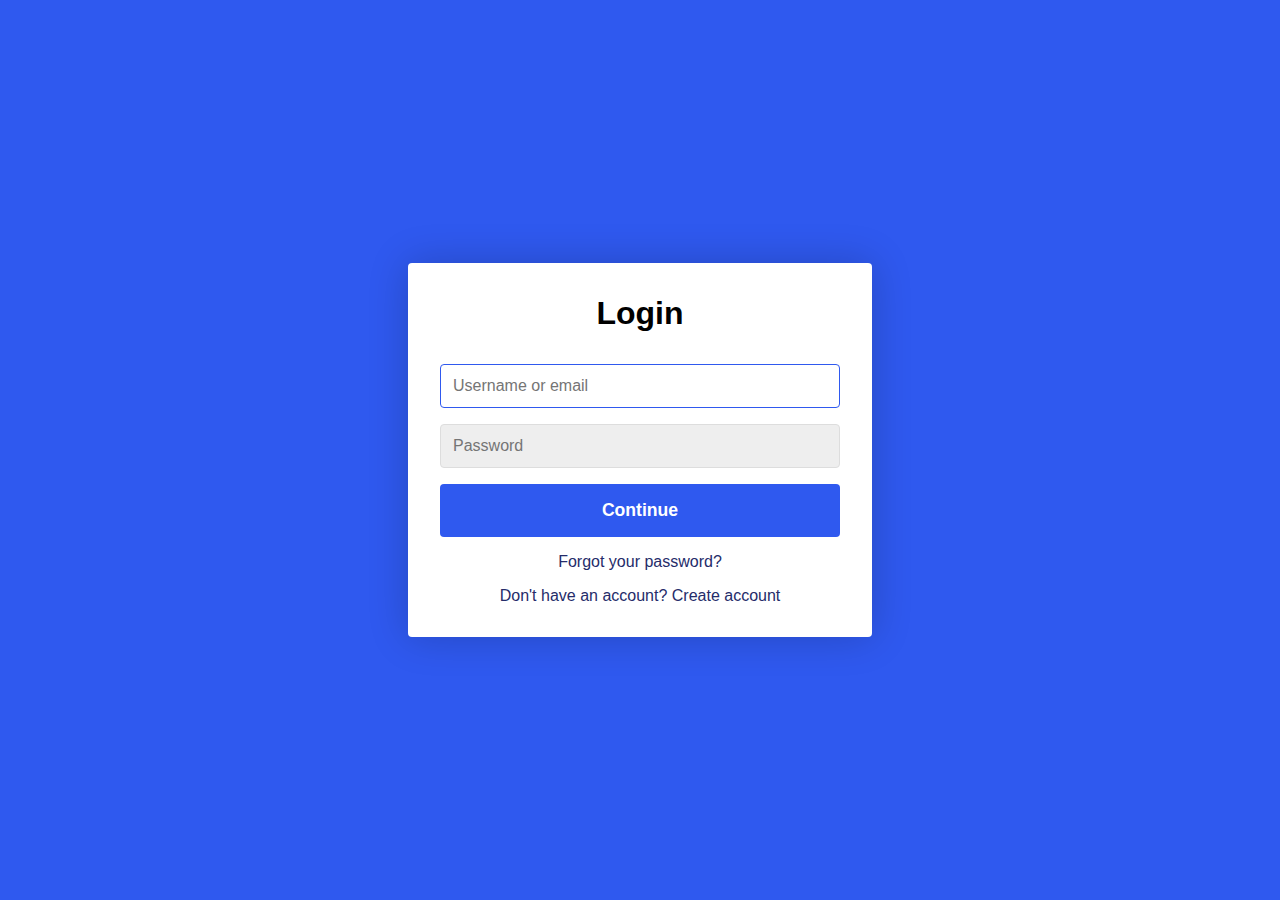
<file: signin.html>
<!DOCTYPE html>
<head>
    <meta name="viewport" content="width=device-width, initial-scale=1.0">
    <meta charset="utf-8">
    <title>Login / Sign Up Form</title>
    <link rel="shortcut icon" href="/assets/favicon.ico">
    <link rel="stylesheet" href="signinstyle.css">
</head>
<body>
    <div class="container">
        <form class="form" id="login">
            <h1 class="form__title">Login</h1>
            <div class="form__message form__message--error"></div>
            <div class="form__input-group">
                <input type="text" class="form__input" autofocus placeholder="Username or email">
                <div class="form__input-error-message"></div>
            </div>
            <div class="form__input-group">
                <input type="password" class="form__input" autofocus placeholder="Password">
                <div class="form__input-error-message"></div>
            </div>
            <button class="form__button" type="submit">Continue</button>
            <p class="form__text">
                <a href="#" class="form__link">Forgot your password?</a>
            </p>
            <p class="form__text">
                <a class="form__link" href="./" id="linkCreateAccount">Don't have an account? Create account</a>
            </p>
        </form>
    </div>
</body>
</file>
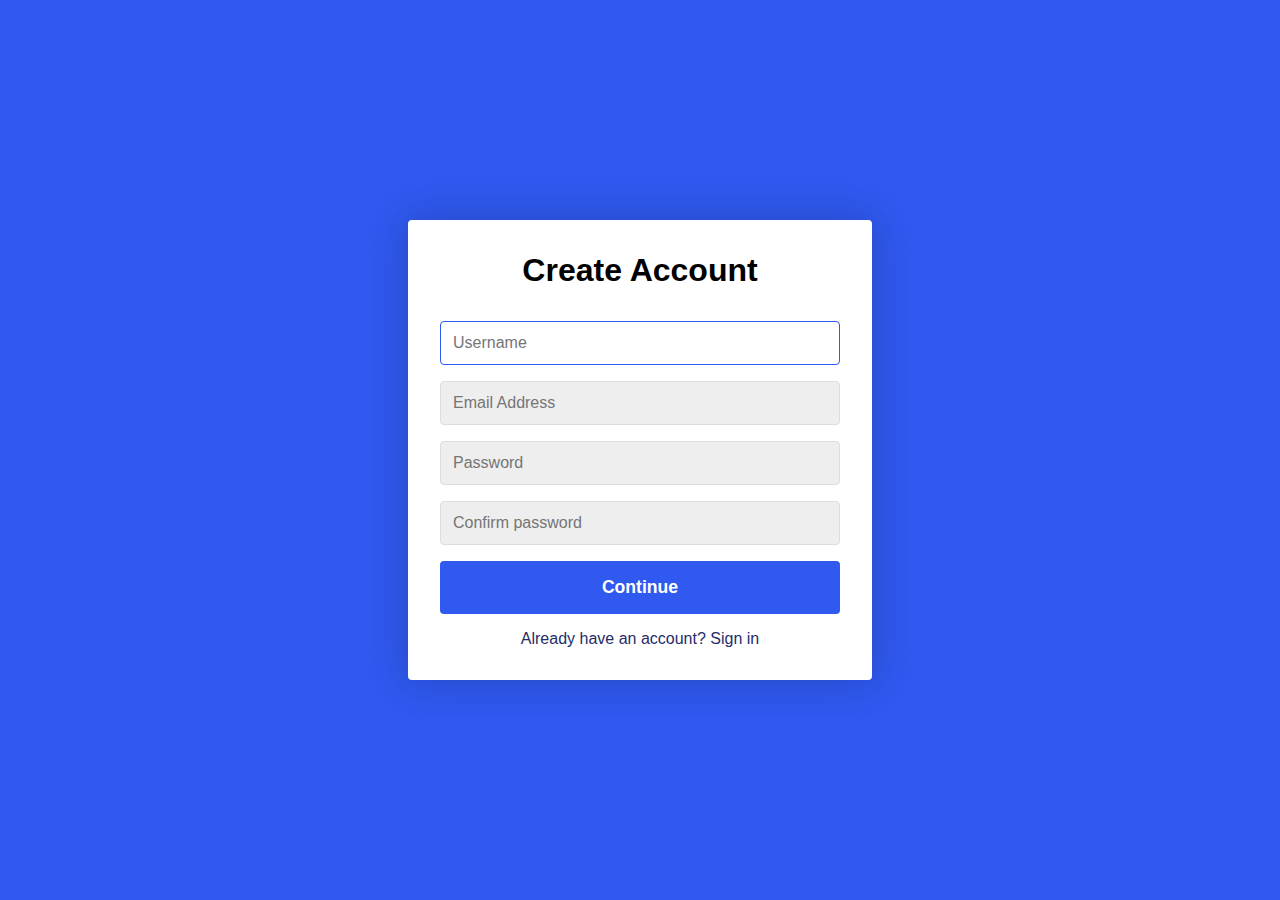
<file: signup.html>
<!DOCTYPE html>
<html lang="en">
<head>
    <meta charset="UTF-8">
    <meta http-equiv="X-UA-Compatible" content="IE=edge">
    <meta name="viewport" content="width=device-width, initial-scale=1.0">
    <title>SignUp page</title>
    <link rel="stylesheet" href="signinstyle.css" />
</head>
<body>
    <!-- Sign in form -->
    <div class="container">
        <form class="form" id="createAccount">
            <h1 class="form__title">Create Account</h1>
            <div class="form__message form__message--error"></div>
            <div class="form__input-group">
                <input type="text" id="signupUsername" class="form__input" autofocus placeholder="Username">
                <div class="form__input-error-message"></div>
            </div>
            <div class="form__input-group">
                <input type="text" class="form__input" autofocus placeholder="Email Address">
                <div class="form__input-error-message"></div>
            </div>
            <div class="form__input-group">
                <input type="password" class="form__input" autofocus placeholder="Password">
                <div class="form__input-error-message"></div>
            </div>
            <div class="form__input-group">
                <input type="password" class="form__input" autofocus placeholder="Confirm password">
                <div class="form__input-error-message"></div>
            </div>
            <button class="form__button" type="submit">Continue</button>
            <p class="form__text">
                <a class="form__link" href="./" id="linkLogin">Already have an account? Sign in</a>
            </p>
        </form>
      </div>
      <script src="main.js"></script>
</body>
</html>
</file>
<file: signinstyle.css>
body {
    --color-primary: #2f59ef;
    --color-primary-dark: #2f59ef;
    --color-secondary: #252c6a;
    --color-error: #cc3333;
    --color-success: #4bb544;
    --border-radius: 4px;

    margin: 0;
    height: 100vh;
    display: flex;
    align-items: center;
    justify-content: center;
    font-size: 18px;
    background: var(--color-primary);
    background-size: cover;
}

.container {
    width: 400px;
    max-width: 400px;
    margin: 1rem;
    padding: 2rem;
    box-shadow: 0 0 40px rgba(0, 0, 0, 0.2);
    border-radius: var(--border-radius);
    background: #ffffff;
}

.container,
.form__input,
.form__button {
    font: 500 1rem 'Quicksand', sans-serif;
}

.form--hidden {
    display: none;
}

.form > *:first-child {
    margin-top: 0;
}

.form > *:last-child {
    margin-bottom: 0;
}

.form__title {
    margin-bottom: 2rem;
    text-align: center;
}

.form__message {
    text-align: center;
    margin-bottom: 1rem;
}

.form__message--success {
    color: var(--color-success);
}

.form__message--error {
    color: var(--color-error);
}

.form__input-group {
    margin-bottom: 1rem;
}

.form__input {
    display: block;
    width: 100%;
    padding: 0.75rem;
    box-sizing: border-box;
    border-radius: var(--border-radius);
    border: 1px solid #dddddd;
    outline: none;
    background: #eeeeee;
    transition: background 0.2s, border-color 0.2s;
}

.form__input:focus {
    border-color: var(--color-primary);
    background: #ffffff;
}

.form__input--error {
    color: var(--color-error);
    border-color: var(--color-error);
}

.form__input-error-message {
    margin-top: 0.5rem;
    font-size: 0.85rem;
    color: var(--color-error);
}

.form__button {
    width: 100%;
    padding: 1rem 2rem;
    font-weight: bold;
    font-size: 1.1rem;
    color: #ffffff;
    border: none;
    border-radius: var(--border-radius);
    outline: none;
    cursor: pointer;
    background: var(--color-primary);
}

.form__button:hover {
    background: var(--color-primary-dark);
}

.form__button:active {
    transform: scale(0.98);
}

.form__text {
    text-align: center;
}

.form__link {
    color: var(--color-secondary);
    text-decoration: none;
    cursor: pointer;
}

.form__link:hover {
    text-decoration: underline;
}
</file>
